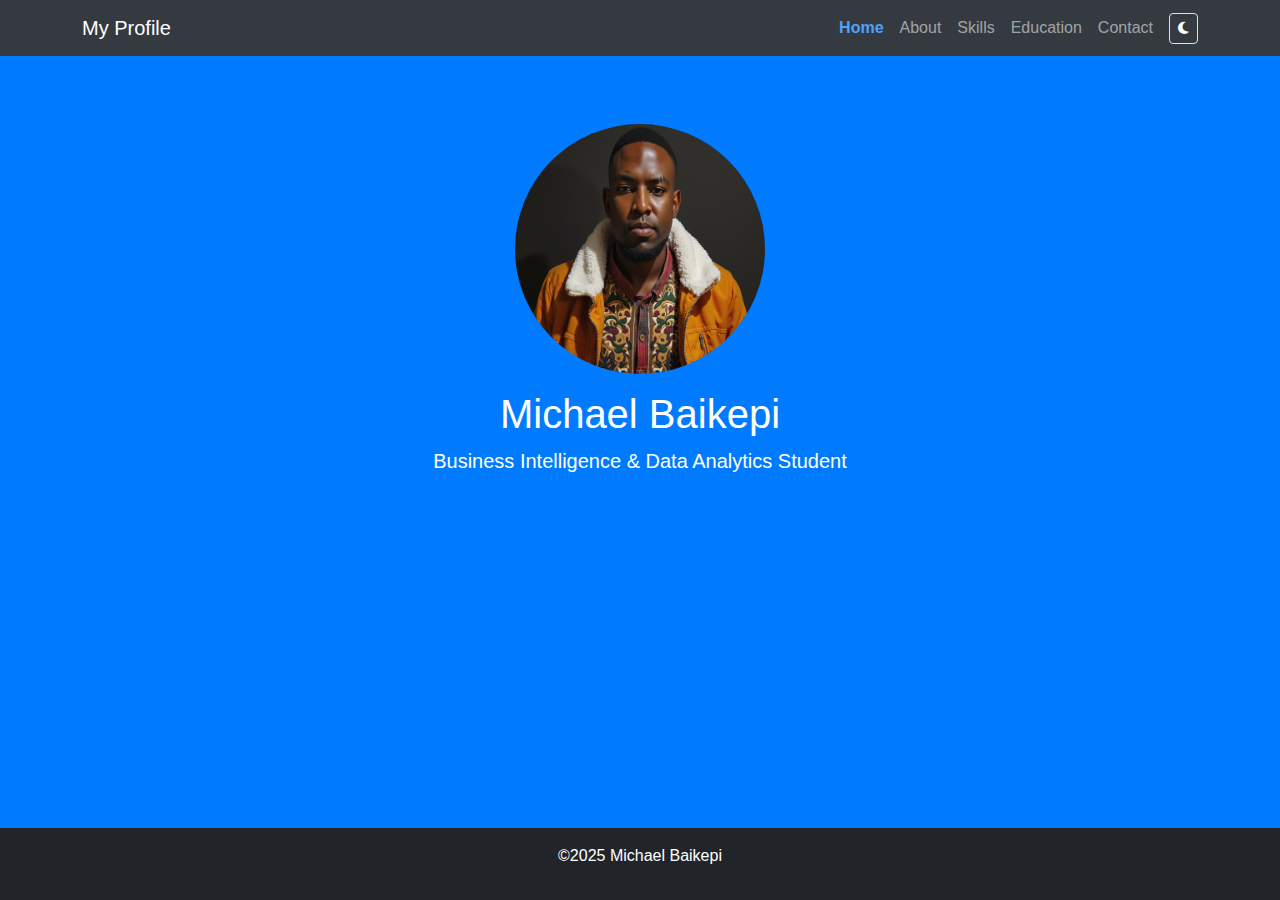
<file: index.html>
<!DOCTYPE html>
<html lang="en" data-theme="light">
<head>
  <meta charset="UTF-8">
  <meta name="viewport" content="width=device-width, initial-scale=1.0">
  <title>Michael Baikepi - Home</title>
  <link href="https://cdn.jsdelivr.net/npm/bootstrap@5.3.0/dist/css/bootstrap.min.css" rel="stylesheet">
  <link rel="stylesheet" href="https://cdnjs.cloudflare.com/ajax/libs/font-awesome/6.4.0/css/all.min.css">
  <link rel="stylesheet" href="style.css">
</head>
<body>
  <!-- Navigation Bar -->
  <nav class="navbar navbar-expand-lg navbar-dark bg-dark">
    <div class="container">
      <a class="navbar-brand" href="index.html">My Profile</a>
      <button class="navbar-toggler" type="button" data-bs-toggle="collapse" data-bs-target="#navbarNav">
        <span class="navbar-toggler-icon"></span>
      </button>
      <div class="collapse navbar-collapse" id="navbarNav">
        <ul class="navbar-nav ms-auto nav-no-bg">
          <li class="nav-item"><a class="nav-link active" href="index.html">Home</a></li>
          <li class="nav-item"><a class="nav-link" href="about.html">About</a></li>
          <li class="nav-item"><a class="nav-link" href="skills.html">Skills</a></li>
          <li class="nav-item"><a class="nav-link" href="education.html">Education</a></li>
          <li class="nav-item"><a class="nav-link" href="contact.html">Contact</a></li>
        </ul>
        <button id="themeToggle" class="btn btn-sm btn-outline-secondary ms-2">
          <i class="fas fa-moon"></i>
        </button>
      </div>
    </div>
  </nav>

  <main>
    <!-- Hero Section -->
    <header class="text-center py-5">
      <div class="container">
        <img src="images/profile.png" alt="Michael Baikepi" class="rounded-circle mb-3" width="250">
        <h1>Michael Baikepi</h1>
        <p class="lead">Business Intelligence & Data Analytics Student</p>
      </div>
    </header>
  </main>

  <!-- Footer -->
  <footer class="bg-dark text-white text-center py-3">
    <p>&copy;2025 Michael Baikepi</p>
  </footer>

  <script src="https://cdn.jsdelivr.net/npm/bootstrap@5.3.0/dist/js/bootstrap.bundle.min.js"></script>
  <script>
    
    const themeToggle = document.getElementById('themeToggle');
    const html = document.documentElement;

    function toggleTheme() {
      const isDark = html.getAttribute('data-theme') === 'dark';
      html.setAttribute('data-theme', isDark ? 'light' : 'dark');
      localStorage.setItem('theme', isDark ? 'light' : 'dark');
      themeToggle.innerHTML = isDark ? '<i class="fas fa-moon"></i>' : '<i class="fas fa-sun"></i>';
    }


    const savedTheme = localStorage.getItem('theme') || (window.matchMedia('(prefers-color-scheme: dark)').matches ? 'dark' : 'light');
    html.setAttribute('data-theme', savedTheme);
    themeToggle.innerHTML = savedTheme === 'dark' ? '<i class="fas fa-sun"></i>' : '<i class="fas fa-moon"></i>';

    themeToggle.addEventListener('click', toggleTheme);
  </script>
</body>
</html>
</file>
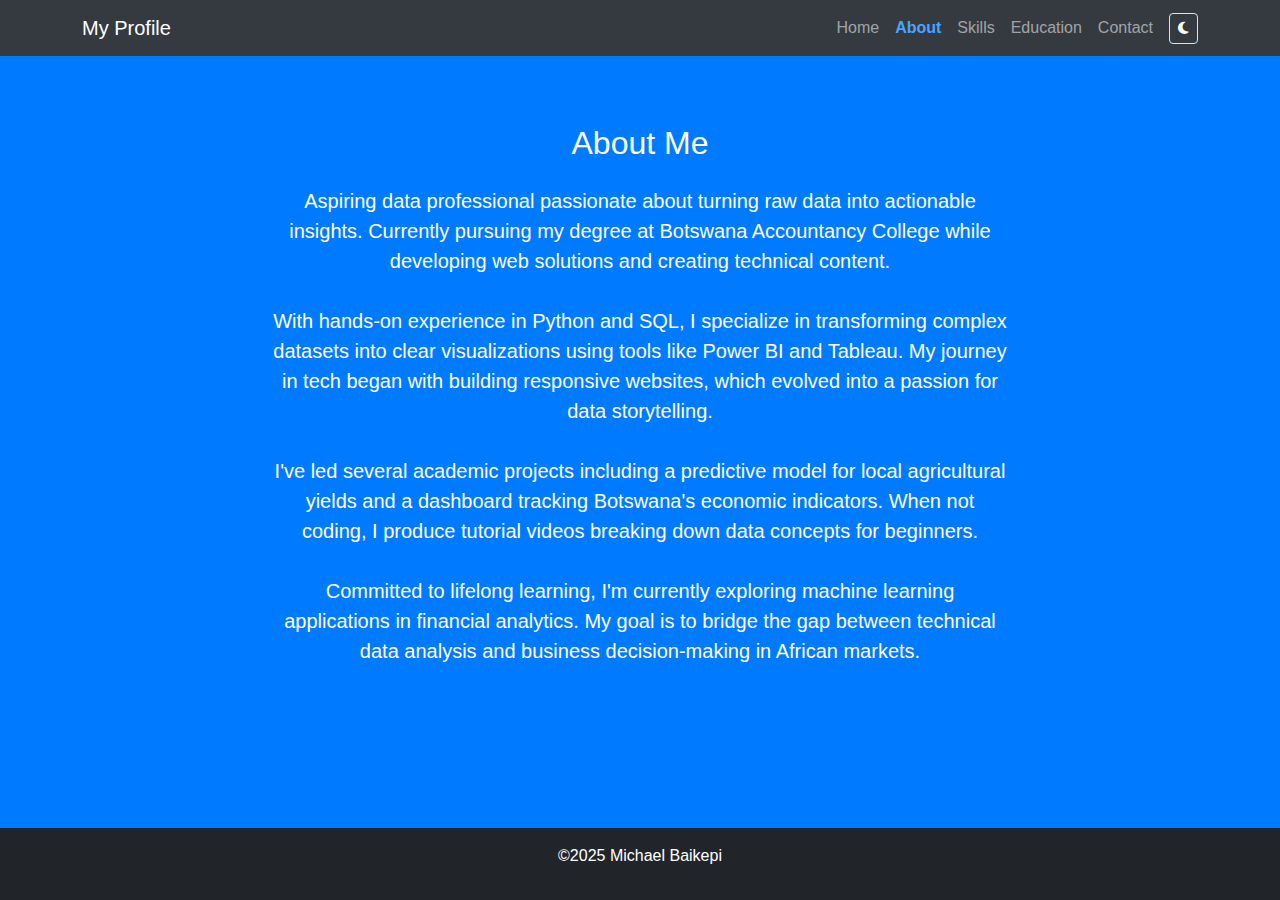
<file: about.html>
<!DOCTYPE html>
<html lang="en" data-theme="light">
<head>
  <meta charset="UTF-8">
  <meta name="viewport" content="width=device-width, initial-scale=1.0">
  <title>About - Michael Baikepi</title>
  <link href="https://cdn.jsdelivr.net/npm/bootstrap@5.3.0/dist/css/bootstrap.min.css" rel="stylesheet">
  <link rel="stylesheet" href="https://cdnjs.cloudflare.com/ajax/libs/font-awesome/6.4.0/css/all.min.css">
  <link rel="stylesheet" href="style.css">
</head>
<body>
  <!-- Navigation Bar -->
  <nav class="navbar navbar-expand-lg navbar-dark bg-dark">
    <div class="container">
      <a class="navbar-brand" href="index.html">My Profile</a>
      <button class="navbar-toggler" type="button" data-bs-toggle="collapse" data-bs-target="#navbarNav">
        <span class="navbar-toggler-icon"></span>
      </button>
      <div class="collapse navbar-collapse" id="navbarNav">
        <ul class="navbar-nav ms-auto nav-no-bg">
          <li class="nav-item"><a class="nav-link" href="index.html">Home</a></li>
          <li class="nav-item"><a class="nav-link active" href="about.html">About</a></li>
          <li class="nav-item"><a class="nav-link" href="skills.html">Skills</a></li>
          <li class="nav-item"><a class="nav-link" href="education.html">Education</a></li>
          <li class="nav-item"><a class="nav-link" href="contact.html">Contact</a></li>
        </ul>
        <button id="themeToggle" class="btn btn-sm btn-outline-secondary ms-2">
          <i class="fas fa-moon"></i>
        </button>
      </div>
    </div>
  </nav>

  <main>
    <!-- About Section -->
    <section class="py-5 about-content">
      <div class="container">
        <div class="row justify-content-center">
          <div class="col-lg-8 text-center">
            <h2 class="text-white mb-4">About Me</h2>
            <p class="text-white lead">
              Aspiring data professional passionate about turning raw data into actionable insights. Currently pursuing my degree at Botswana Accountancy College while developing web solutions and creating technical content.<br><br>
              With hands-on experience in Python and SQL, I specialize in transforming complex datasets into clear visualizations using tools like Power BI and Tableau. My journey in tech began with building responsive websites, which evolved into a passion for data storytelling.<br><br>
              I've led several academic projects including a predictive model for local agricultural yields and a dashboard tracking Botswana's economic indicators. When not coding, I produce tutorial videos breaking down data concepts for beginners.<br><br>
              Committed to lifelong learning, I'm currently exploring machine learning applications in financial analytics. My goal is to bridge the gap between technical data analysis and business decision-making in African markets.
            </p>
          </div>
        </div>
      </div>
    </section>
  </main>

  <!-- Footer -->
  <footer class="bg-dark text-white text-center py-3">
    <p>&copy;2025 Michael Baikepi</p>
  </footer>

  <script src="https://cdn.jsdelivr.net/npm/bootstrap@5.3.0/dist/js/bootstrap.bundle.min.js"></script>
  <script>
    const themeToggle = document.getElementById('themeToggle');
    const html = document.documentElement;

    function toggleTheme() {
      const isDark = html.getAttribute('data-theme') === 'dark';
      html.setAttribute('data-theme', isDark ? 'light' : 'dark');
      localStorage.setItem('theme', isDark ? 'light' : 'dark');
      themeToggle.innerHTML = isDark ? '<i class="fas fa-moon"></i>' : '<i class="fas fa-sun"></i>';
    }

    const savedTheme = localStorage.getItem('theme') || (window.matchMedia('(prefers-color-scheme: dark)').matches ? 'dark' : 'light');
    html.setAttribute('data-theme', savedTheme);
    themeToggle.innerHTML = savedTheme === 'dark' ? '<i class="fas fa-sun"></i>' : '<i class="fas fa-moon"></i>';

    themeToggle.addEventListener('click', toggleTheme);
  </script>
</body>
</html>
</file>
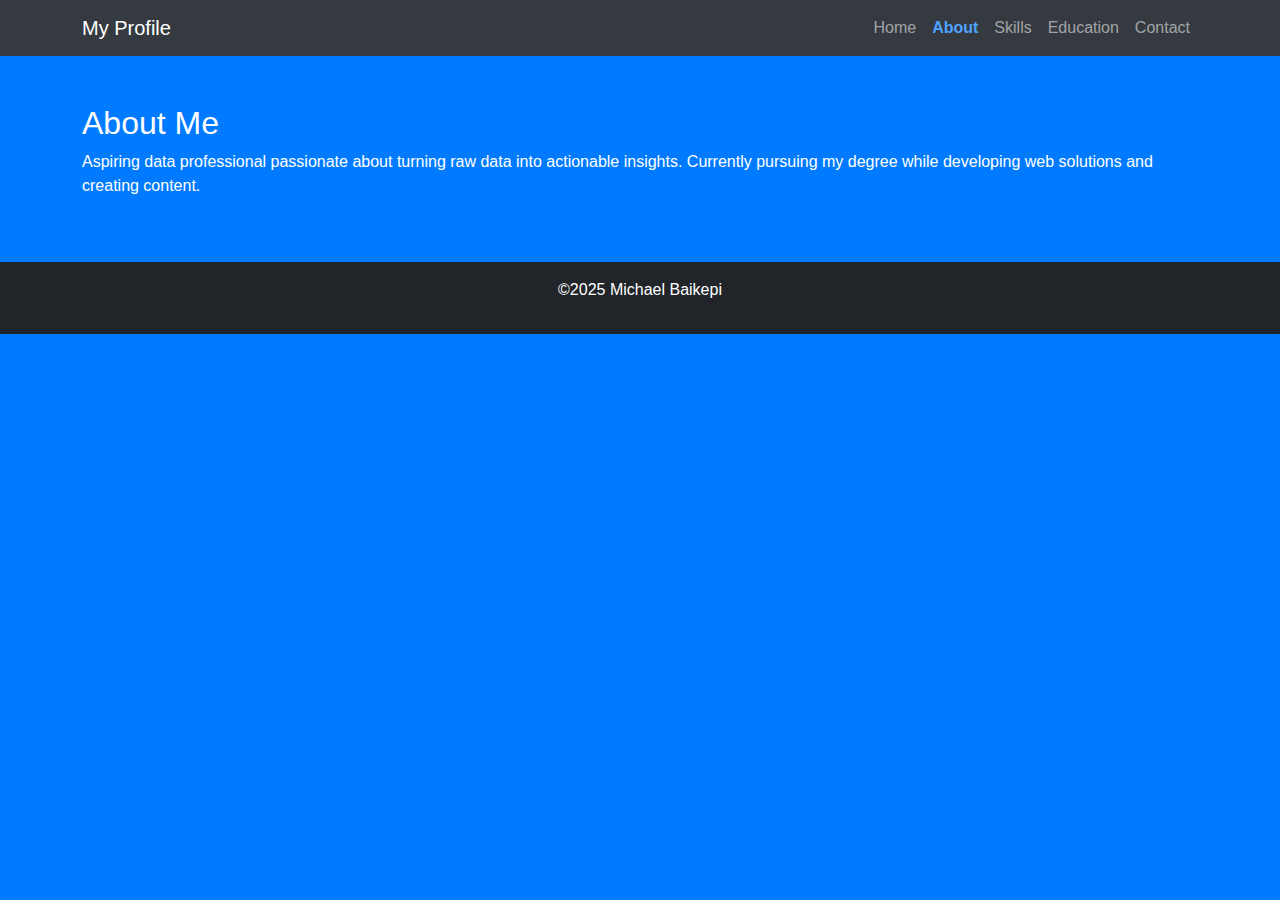
<file: about_me.html>
<!DOCTYPE html>
<html lang="en">
<head>
  <meta charset="UTF-8">
  <meta name="viewport" content="width=device-width, initial-scale=1.0">
  <title>My Profile</title>
  <link href="https://cdn.jsdelivr.net/npm/bootstrap@5.3.0/dist/css/bootstrap.min.css" rel="stylesheet">
  <link rel="stylesheet" href="style.css">
</head>
<body>
    <!-- Navigation Bar -->
  <nav class="navbar navbar-expand-lg navbar-dark bg-dark">
    <div class="container">
      <a class="navbar-brand" href="#">My Profile</a>
      <button class="navbar-toggler" type="button" data-bs-toggle="collapse" data-bs-target="#navbarNav">
        <span class="navbar-toggler-icon"></span>
      </button>
      <div class="collapse navbar-collapse" id="navbarNav">

        <ul class="navbar-nav ms-auto nav-no-bg">
          <li class="nav-item"><a class="nav-link" href="index.html">Home</a></li>
          <li class="nav-item"><a class="nav-link active" href="about_me.html">About</a></li>
          <li class="nav-item"><a class="nav-link" href="skills.html">Skills</a></li>
          <li class="nav-item"><a class="nav-link" href="education.html">Education</a></li>
          <li class="nav-item"><a class="nav-link" href="contact.html">Contact</a></li>
        </ul>
      </div>
    </div>
  </nav>

  <!-- About Section -->
  <section id="about" class="py-5">
    <div class="container">
      <h2>About Me</h2>
      <p>Aspiring data professional passionate about turning raw data into actionable insights. Currently pursuing my degree while developing web solutions and creating content.</p>
    </div>
  </section>
  
  <!-- Footer -->
  <footer class="bg-dark text-white text-center py-3">
    <p>&copy;2025 Michael Baikepi</p>
  </footer>

  <script src="https://cdn.jsdelivr.net/npm/bootstrap@5.3.0/dist/js/bootstrap.bundle.min.js"></script>
</body>
</html>
</file>
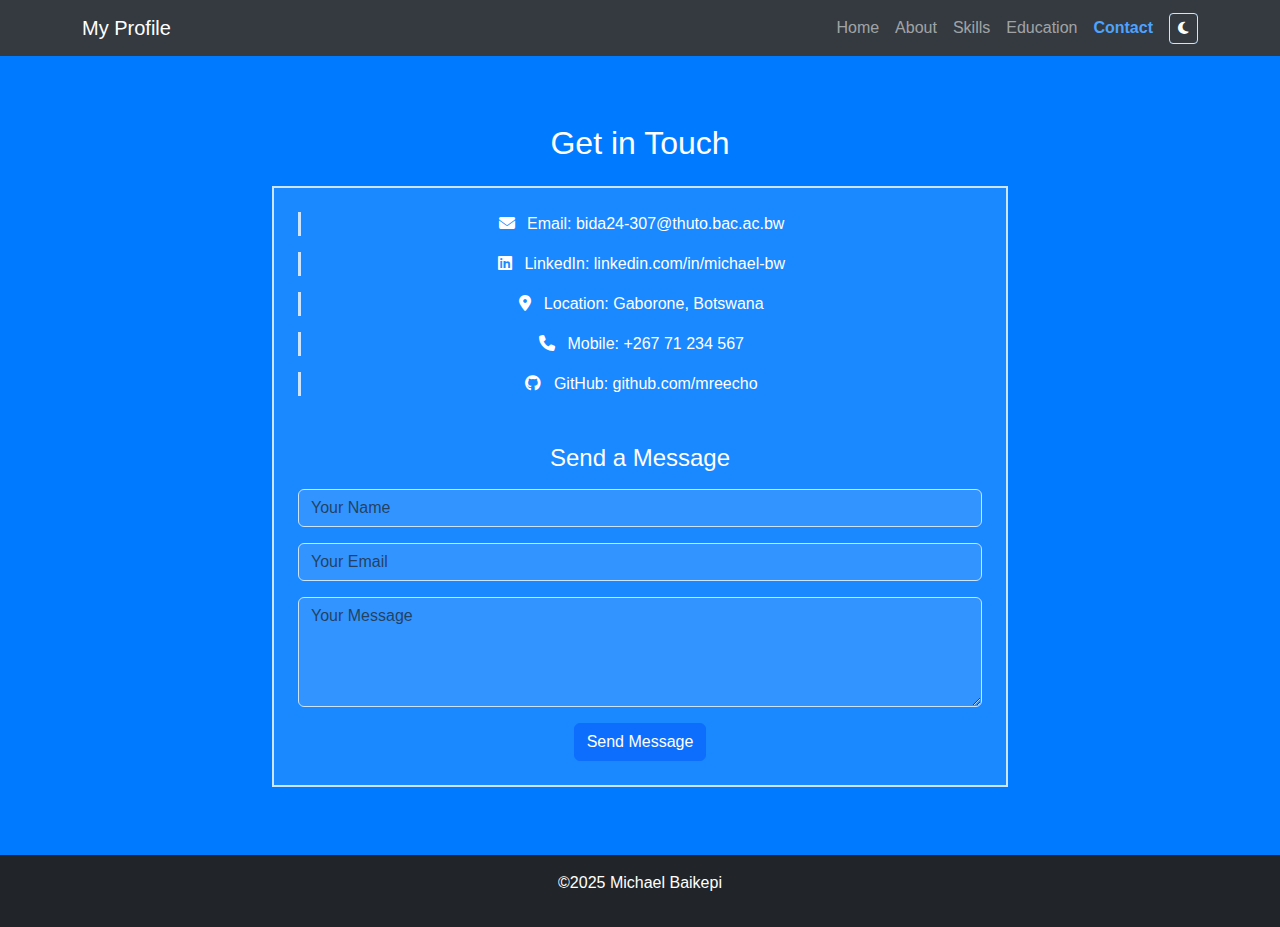
<file: contact.html>
<!DOCTYPE html>
<html lang="en" data-theme="light">
<head>
  <meta charset="UTF-8">
  <meta name="viewport" content="width=device-width, initial-scale=1.0">
  <title>Contact - Michael Baikepi</title>
  <link href="https://cdn.jsdelivr.net/npm/bootstrap@5.3.0/dist/css/bootstrap.min.css" rel="stylesheet">
  <link rel="stylesheet" href="https://cdnjs.cloudflare.com/ajax/libs/font-awesome/6.4.0/css/all.min.css">
  <link rel="stylesheet" href="style.css">
</head>
<body>
  <!-- Navigation Bar -->
  <nav class="navbar navbar-expand-lg navbar-dark bg-dark">
    <div class="container">
      <a class="navbar-brand" href="index.html">My Profile</a>
      <button class="navbar-toggler" type="button" data-bs-toggle="collapse" data-bs-target="#navbarNav">
        <span class="navbar-toggler-icon"></span>
      </button>
      <div class="collapse navbar-collapse" id="navbarNav">
        <ul class="navbar-nav ms-auto nav-no-bg">
          <li class="nav-item"><a class="nav-link" href="index.html">Home</a></li>
          <li class="nav-item"><a class="nav-link" href="about.html">About</a></li>
          <li class="nav-item"><a class="nav-link" href="skills.html">Skills</a></li>
          <li class="nav-item"><a class="nav-link" href="education.html">Education</a></li>
          <li class="nav-item"><a class="nav-link active" href="contact.html">Contact</a></li>
        </ul>
        <button id="themeToggle" class="btn btn-sm btn-outline-secondary ms-2">
          <i class="fas fa-moon"></i>
        </button>
      </div>
    </div>
  </nav>

  <main>
    <!-- Contact Section -->
    <section class="py-5 contact-content">
      <div class="container">
        <div class="row justify-content-center">
          <div class="col-lg-8 text-center">
            <h2 class="text-white mb-4">Get in Touch</h2>
            <div class="contact-card p-4">
              <ul class="text-white list-unstyled">
                <li class="mb-3">
                  <i class="fas fa-envelope me-2"></i>
                  Email: bida24-307@thuto.bac.ac.bw
                </li>
                <li class="mb-3">
                  <i class="fab fa-linkedin me-2"></i>
                  LinkedIn: linkedin.com/in/michael-bw
                </li>
                <li class="mb-3">
                  <i class="fas fa-map-marker-alt me-2"></i>
                  Location: Gaborone, Botswana
                </li>
                <li class="mb-3">
                  <i class="fas fa-phone me-2"></i>
                  Mobile: +267 71 234 567
                </li>
                <li>
                  <i class="fab fa-github me-2"></i>
                  GitHub: github.com/mreecho
                </li>
              </ul>
              
              <div class="mt-5">
                <h4 class="text-white mb-3">Send a Message</h4>
                <form>
                  <div class="mb-3">
                    <input type="text" class="form-control" placeholder="Your Name">
                  </div>
                  <div class="mb-3">
                    <input type="email" class="form-control" placeholder="Your Email">
                  </div>
                  <div class="mb-3">
                    <textarea class="form-control" rows="4" placeholder="Your Message"></textarea>
                  </div>
                  <button class="btn btn-primary">Send Message</button>
                </form>
              </div>
            </div>
          </div>
        </div>
      </div>
    </section>
  </main>

  <!-- Footer -->
  <footer class="bg-dark text-white text-center py-3">
    <p>&copy;2025 Michael Baikepi</p>
  </footer>

  <script src="https://cdn.jsdelivr.net/npm/bootstrap@5.3.0/dist/js/bootstrap.bundle.min.js"></script>
  <script>
    const themeToggle = document.getElementById('themeToggle');
    const html = document.documentElement;

    function toggleTheme() {
      const isDark = html.getAttribute('data-theme') === 'dark';
      html.setAttribute('data-theme', isDark ? 'light' : 'dark');
      localStorage.setItem('theme', isDark ? 'light' : 'dark');
      themeToggle.innerHTML = isDark ? '<i class="fas fa-moon"></i>' : '<i class="fas fa-sun"></i>';
    }

    const savedTheme = localStorage.getItem('theme') || (window.matchMedia('(prefers-color-scheme: dark)').matches ? 'dark' : 'light');
    html.setAttribute('data-theme', savedTheme);
    themeToggle.innerHTML = savedTheme === 'dark' ? '<i class="fas fa-sun"></i>' : '<i class="fas fa-moon"></i>';

    themeToggle.addEventListener('click', toggleTheme);
  </script>
</body>
</html>
</file>
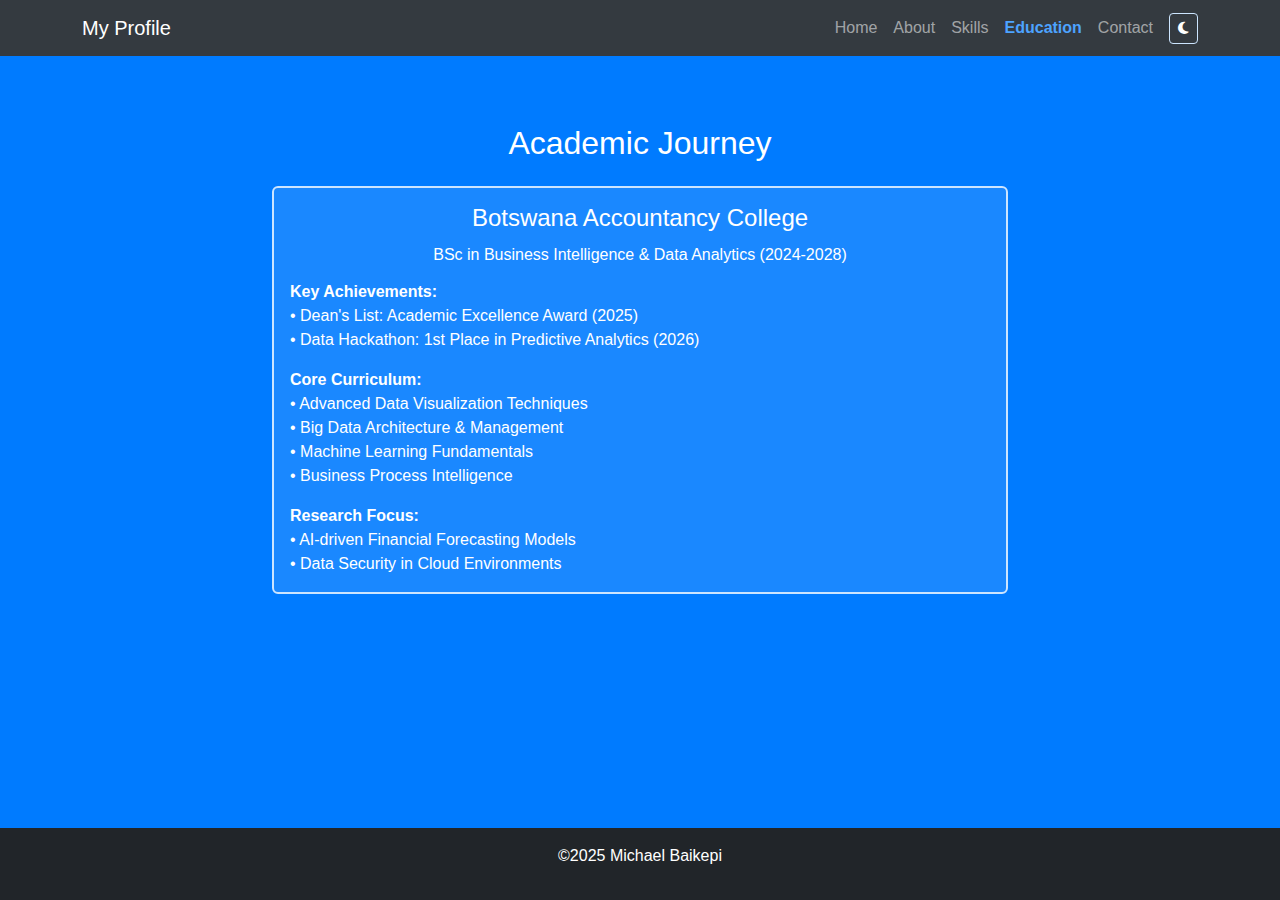
<file: education.html>
<!DOCTYPE html>
<html lang="en" data-theme="light">
<head>
  <meta charset="UTF-8">
  <meta name="viewport" content="width=device-width, initial-scale=1.0">
  <title>Education - Michael Baikepi</title>
  <link href="https://cdn.jsdelivr.net/npm/bootstrap@5.3.0/dist/css/bootstrap.min.css" rel="stylesheet">
  <link rel="stylesheet" href="https://cdnjs.cloudflare.com/ajax/libs/font-awesome/6.4.0/css/all.min.css">
  <link rel="stylesheet" href="style.css">
</head>
<body>
  <!-- Navigation Bar -->
  <nav class="navbar navbar-expand-lg navbar-dark bg-dark">
    <div class="container">
      <a class="navbar-brand" href="index.html">My Profile</a>
      <button class="navbar-toggler" type="button" data-bs-toggle="collapse" data-bs-target="#navbarNav">
        <span class="navbar-toggler-icon"></span>
      </button>
      <div class="collapse navbar-collapse" id="navbarNav">
        <ul class="navbar-nav ms-auto nav-no-bg">
          <li class="nav-item"><a class="nav-link" href="index.html">Home</a></li>
          <li class="nav-item"><a class="nav-link" href="about.html">About</a></li>
          <li class="nav-item"><a class="nav-link" href="skills.html">Skills</a></li>
          <li class="nav-item"><a class="nav-link active" href="education.html">Education</a></li>
          <li class="nav-item"><a class="nav-link" href="contact.html">Contact</a></li>
        </ul>
        <button id="themeToggle" class="btn btn-sm btn-outline-secondary ms-2">
          <i class="fas fa-moon"></i>
        </button>
      </div>
    </div>
  </nav>

  <main>
    <!-- Education Section -->
    <section class="py-5 education-content">
      <div class="container">
        <div class="row justify-content-center">
          <div class="col-lg-8 text-center">
            <h2 class="text-white mb-4">Academic Journey</h2>
            <div class="card education-card">
              <div class="card-body text-white">
                <h4 class="card-title mb-3">Botswana Accountancy College</h4>
                <h6 class="card-subtitle mb-3">BSc in Business Intelligence & Data Analytics (2024-2028)</h6>
                <div class="text-start">
                  <p class="card-text">
                    <span class="fw-bold">Key Achievements:</span><br>
                    • Dean's List: Academic Excellence Award (2025)<br>
                    • Data Hackathon: 1st Place in Predictive Analytics (2026)
                  </p>
                  <p class="card-text">
                    <span class="fw-bold">Core Curriculum:</span><br>
                    • Advanced Data Visualization Techniques<br>
                    • Big Data Architecture & Management<br>
                    • Machine Learning Fundamentals<br>
                    • Business Process Intelligence
                  </p>
                  <p class="card-text">
                    <span class="fw-bold">Research Focus:</span><br>
                    • AI-driven Financial Forecasting Models<br>
                    • Data Security in Cloud Environments
                  </p>
                </div>
              </div>
            </div>
          </div>
        </div>
      </div>
    </section>
  </main>

  <!-- Footer -->
  <footer class="bg-dark text-white text-center py-3">
    <p>&copy;2025 Michael Baikepi</p>
  </footer>

  <script src="https://cdn.jsdelivr.net/npm/bootstrap@5.3.0/dist/js/bootstrap.bundle.min.js"></script>
  <script>
    const themeToggle = document.getElementById('themeToggle');
    const html = document.documentElement;

    function toggleTheme() {
      const isDark = html.getAttribute('data-theme') === 'dark';
      html.setAttribute('data-theme', isDark ? 'light' : 'dark');
      localStorage.setItem('theme', isDark ? 'light' : 'dark');
      themeToggle.innerHTML = isDark ? '<i class="fas fa-moon"></i>' : '<i class="fas fa-sun"></i>';
    }

    const savedTheme = localStorage.getItem('theme') || (window.matchMedia('(prefers-color-scheme: dark)').matches ? 'dark' : 'light');
    html.setAttribute('data-theme', savedTheme);
    themeToggle.innerHTML = savedTheme === 'dark' ? '<i class="fas fa-sun"></i>' : '<i class="fas fa-moon"></i>';

    themeToggle.addEventListener('click', toggleTheme);
  </script>
</body>
</html>
</file>
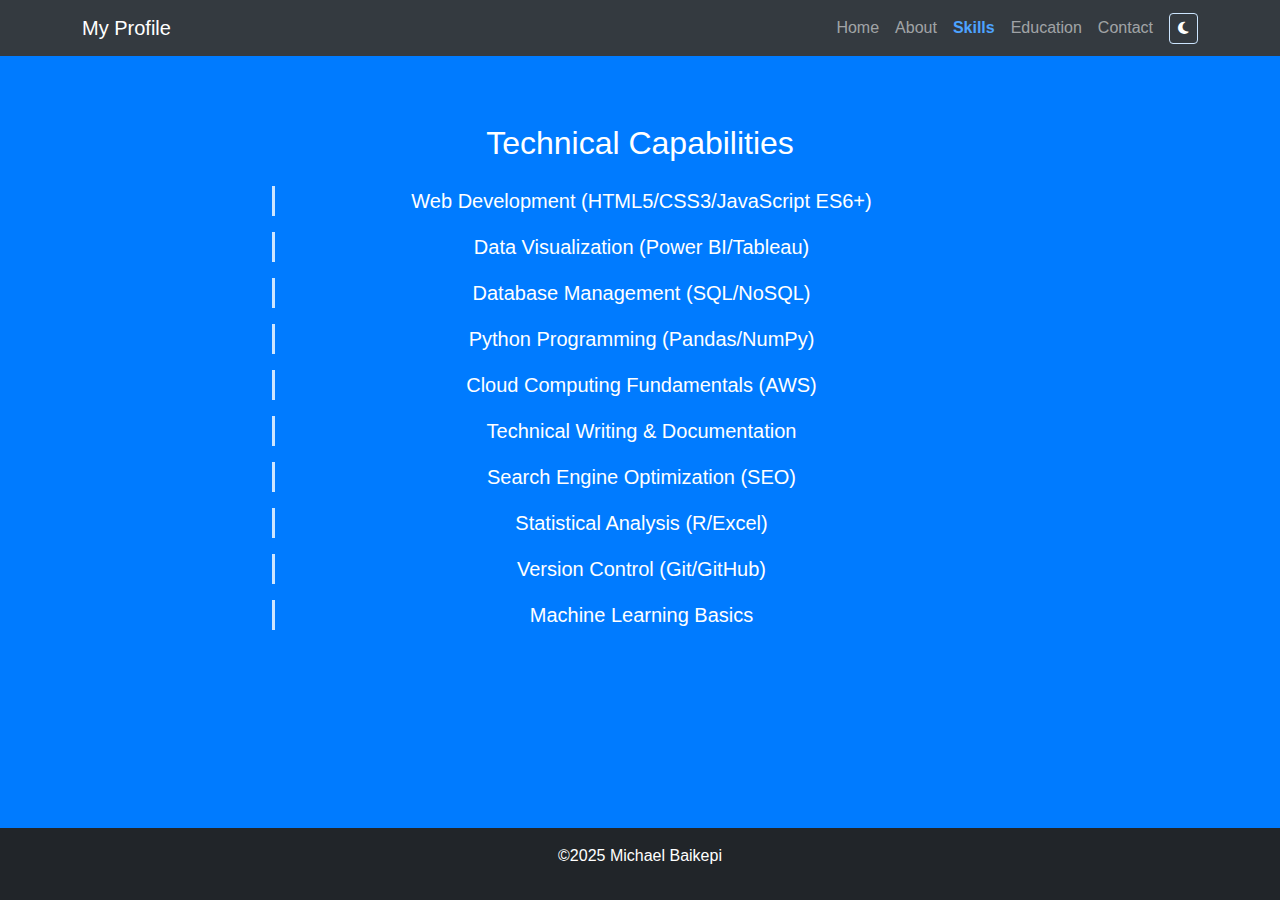
<file: skills.html>
<!DOCTYPE html>
<html lang="en" data-theme="light">
<head>
  <meta charset="UTF-8">
  <meta name="viewport" content="width=device-width, initial-scale=1.0">
  <title>Skills - Michael Baikepi</title>
  <link href="https://cdn.jsdelivr.net/npm/bootstrap@5.3.0/dist/css/bootstrap.min.css" rel="stylesheet">
  <link rel="stylesheet" href="https://cdnjs.cloudflare.com/ajax/libs/font-awesome/6.4.0/css/all.min.css">
  <link rel="stylesheet" href="style.css">
</head>
<body>
  <!-- Navigation Bar -->
  <nav class="navbar navbar-expand-lg navbar-dark bg-dark">
    <div class="container">
      <a class="navbar-brand" href="index.html">My Profile</a>
      <button class="navbar-toggler" type="button" data-bs-toggle="collapse" data-bs-target="#navbarNav">
        <span class="navbar-toggler-icon"></span>
      </button>
      <div class="collapse navbar-collapse" id="navbarNav">
        <ul class="navbar-nav ms-auto nav-no-bg">
          <li class="nav-item"><a class="nav-link" href="index.html">Home</a></li>
          <li class="nav-item"><a class="nav-link" href="about.html">About</a></li>
          <li class="nav-item"><a class="nav-link active" href="skills.html">Skills</a></li>
          <li class="nav-item"><a class="nav-link" href="education.html">Education</a></li>
          <li class="nav-item"><a class="nav-link" href="contact.html">Contact</a></li>
        </ul>
        <button id="themeToggle" class="btn btn-sm btn-outline-secondary ms-2">
          <i class="fas fa-moon"></i>
        </button>
      </div>
    </div>
  </nav>

  <main>
    <!-- Skills Section -->
    <section class="py-5 skills-content">
      <div class="container">
        <div class="row justify-content-center">
          <div class="col-lg-8 text-center">
            <h2 class="text-white mb-4">Technical Capabilities</h2>
            <ul class="text-white lead list-unstyled">
              <li class="mb-3">Web Development (HTML5/CSS3/JavaScript ES6+)</li>
              <li class="mb-3">Data Visualization (Power BI/Tableau)</li>
              <li class="mb-3">Database Management (SQL/NoSQL)</li>
              <li class="mb-3">Python Programming (Pandas/NumPy)</li>
              <li class="mb-3">Cloud Computing Fundamentals (AWS)</li>
              <li class="mb-3">Technical Writing & Documentation</li>
              <li class="mb-3">Search Engine Optimization (SEO)</li>
              <li class="mb-3">Statistical Analysis (R/Excel)</li>
              <li class="mb-3">Version Control (Git/GitHub)</li>
              <li class="mb-3">Machine Learning Basics</li>
            </ul>
          </div>
        </div>
      </div>
    </section>
  </main>

  <!-- Footer -->
  <footer class="bg-dark text-white text-center py-3">
    <p>&copy;2025 Michael Baikepi</p>
  </footer>

  <script src="https://cdn.jsdelivr.net/npm/bootstrap@5.3.0/dist/js/bootstrap.bundle.min.js"></script>
  <script>
    const themeToggle = document.getElementById('themeToggle');
    const html = document.documentElement;

    function toggleTheme() {
      const isDark = html.getAttribute('data-theme') === 'dark';
      html.setAttribute('data-theme', isDark ? 'light' : 'dark');
      localStorage.setItem('theme', isDark ? 'light' : 'dark');
      themeToggle.innerHTML = isDark ? '<i class="fas fa-moon"></i>' : '<i class="fas fa-sun"></i>';
    }

    const savedTheme = localStorage.getItem('theme') || (window.matchMedia('(prefers-color-scheme: dark)').matches ? 'dark' : 'light');
    html.setAttribute('data-theme', savedTheme);
    themeToggle.innerHTML = savedTheme === 'dark' ? '<i class="fas fa-sun"></i>' : '<i class="fas fa-moon"></i>';

    themeToggle.addEventListener('click', toggleTheme);
  </script>
</body>
</html>
</file>
<file: style.css>
html, body {
  height: 100%;
  margin: 0;
  padding: 0;
  box-sizing: border-box;
}

*, *::before, *::after {
  box-sizing: inherit;
}

:root {
  --bg-color: #007bff;
  --text-color: #ffffff;
  --nav-bg: #343a40;
  --card-bg: rgba(255, 255, 255, 0.1);
  --border-color: #cce5ff;
  --accent-color: #4da3ff;
}

[data-theme="dark"] {
  --bg-color: #1a1a1a;
  --text-color: #f8f9fa;
  --nav-bg: #212529;
  --card-bg: #2d2d2d;
  --border-color: #495057;
  --accent-color: #4da3ff;
}

body {
  display: flex;
  flex-direction: column;
  min-height: 100vh;
  font-family: 'Arial', sans-serif;
  background-color: var(--bg-color);
  color: var(--text-color);
  transition: background-color 0.3s, color 0.3s;
}

main {
  flex: 1;
  padding: 20px 0;
}

nav.navbar {
  background-color: var(--nav-bg) !important;
}

.nav-link.active {
  color: var(--accent-color) !important;
  font-weight: bold !important;
}

/* About Section */
.about-content p {
  color: var(--text-color) !important;
}

/* Skills Section */
.skills-content li {
  border-left: 3px solid var(--border-color);
}

/* Education Section */
.education-card {
  background-color: var(--card-bg) !important;
  border: 2px solid var(--border-color) !important;
}

/* Contact Section */
.contact-content .contact-card {
  background-color: var(--card-bg);
  border: 2px solid var(--border-color);
}

.contact-content li {
  border-left: 3px solid var(--border-color);
}

/* Form Elements */
.contact-content .form-control {
  background-color: var(--card-bg);
  border: 1px solid var(--border-color);
  color: var(--text-color);
}

/* Footer */
footer {
  background-color: var(--nav-bg);
  color: var(--text-color);
}

/* Universal Styles */
img.rounded-circle {
  width: 250px;
  height: 250px;
}

.btn-outline-secondary {
  border-color: var(--border-color);
  color: var(--text-color);
}
</file>
